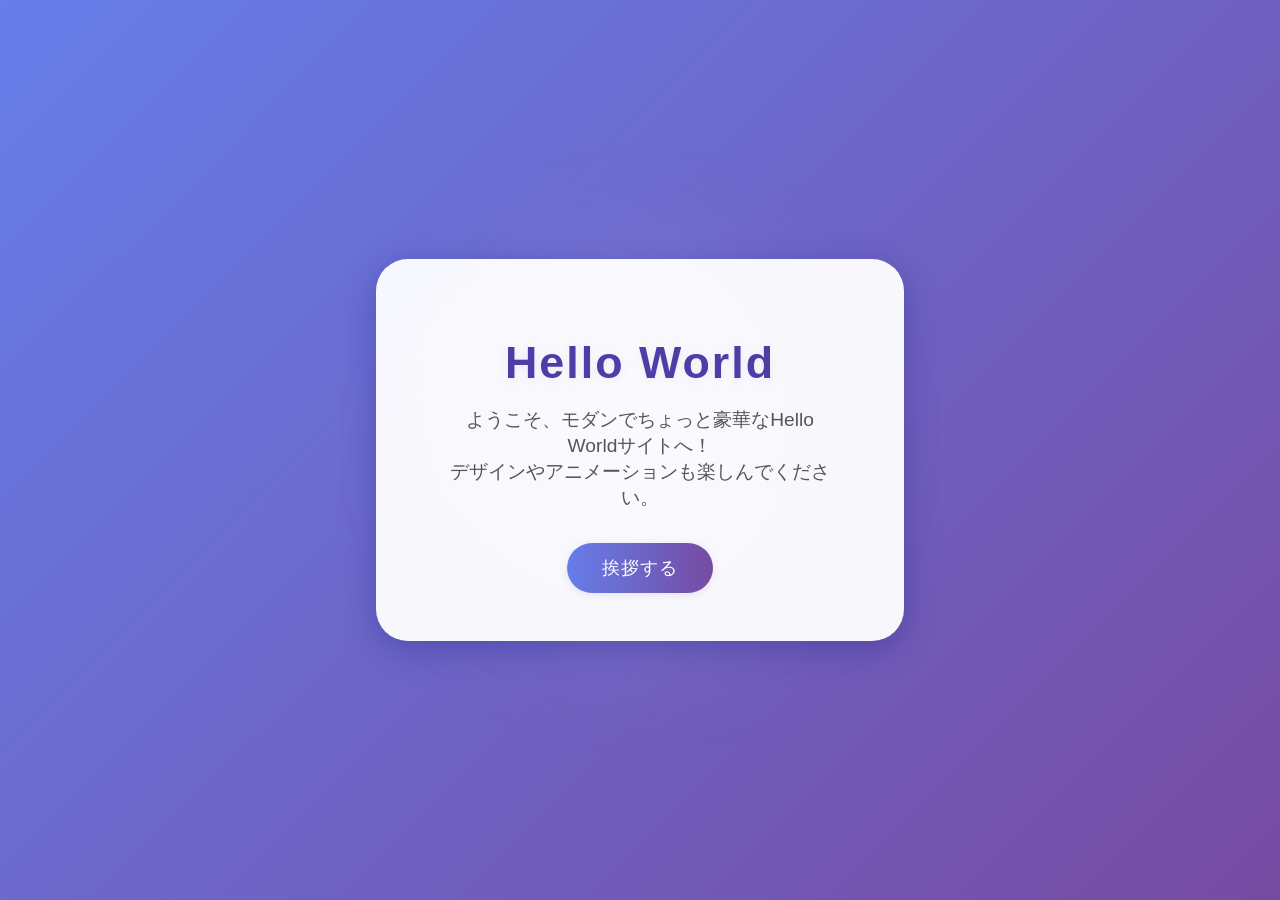
<file: docs/index.html>
<!DOCTYPE html>
<html lang="ja">
<head>
  <meta charset="UTF-8">
  <meta name="viewport" content="width=device-width, initial-scale=1.0">
  <title>Hello World - Modern</title>
  <link rel="stylesheet" href="style.css">
</head>
<body>
  <div class="glow"></div>
  <div class="container">
    <h1>Hello World</h1>
    <p>ようこそ、モダンでちょっと豪華なHello Worldサイトへ！<br>デザインやアニメーションも楽しんでください。</p>
  <button class="btn">挨拶する</button>
  </div>
  <script src="script.js"></script>
</body>
</html>
</file>
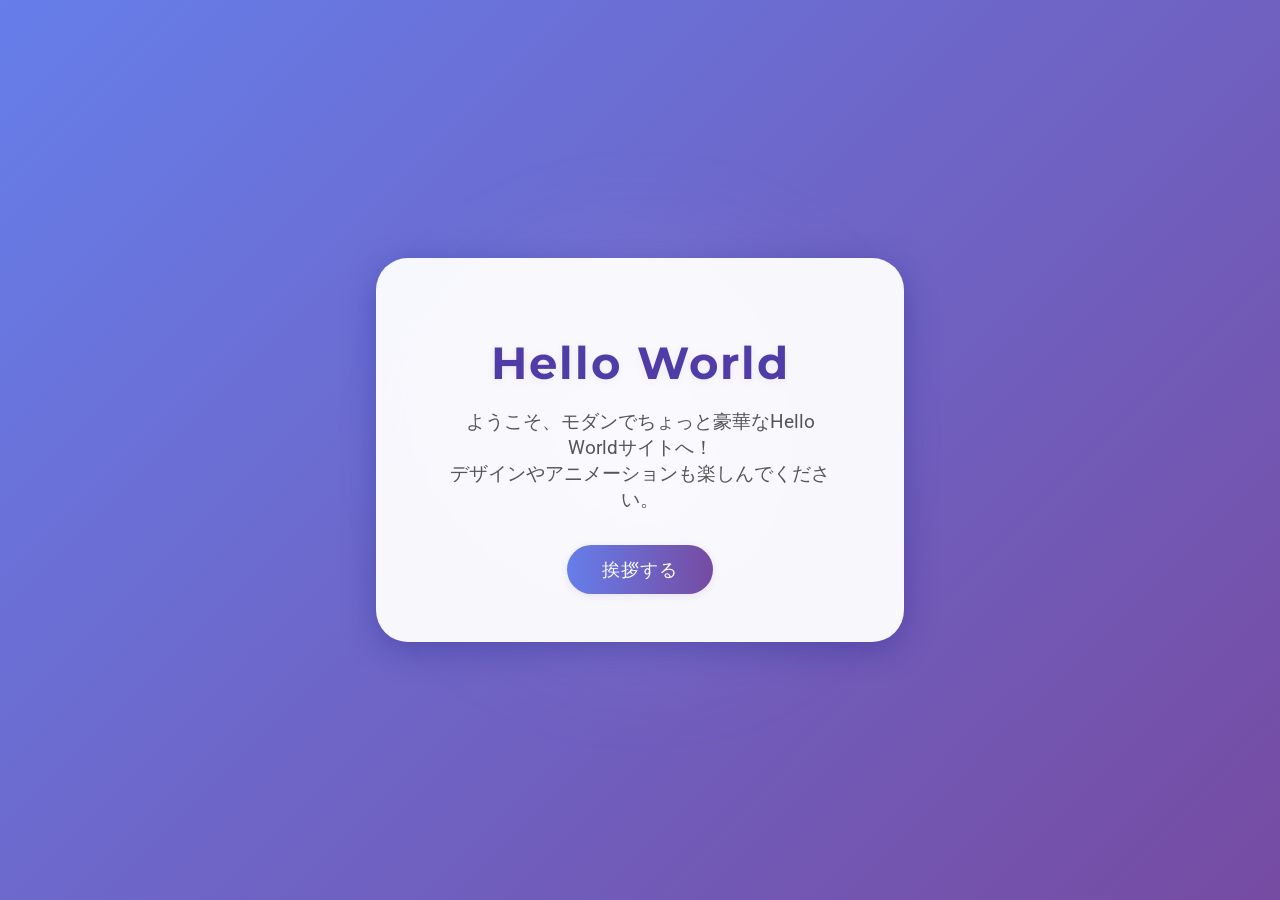
<file: publish/index.html>
<!DOCTYPE html>
<html lang="ja">
<head>
  <meta charset="UTF-8">
  <meta name="viewport" content="width=device-width, initial-scale=1.0">
  <title>Hello World - Modern</title>
  <link rel="stylesheet" href="style.css">
</head>
<body>
  <div class="glow"></div>
  <div class="container">
    <h1>Hello World</h1>
    <p>ようこそ、モダンでちょっと豪華なHello Worldサイトへ！<br>デザインやアニメーションも楽しんでください。</p>
  <button class="btn">挨拶する</button>
  </div>
</body>
  <script src="script.js"></script>
</html>
</file>
<file: docs/style.css>
.custom-toast {
  position: fixed;
  top: 50%;
  left: 50%;
  transform: translate(-50%, -50%) scale(0.9);
  background: rgba(255,255,255,0.98);
  color: #4f3ca7;
  font-family: 'Montserrat', 'Roboto', sans-serif;
  font-size: 2rem;
  font-weight: bold;
  padding: 1.2rem 2.5rem;
  border-radius: 1.5rem;
  box-shadow: 0 4px 24px rgba(80,80,80,0.13);
  opacity: 0;
  z-index: 100;
  pointer-events: none;
  transition: opacity 0.3s, transform 0.3s;
}

.custom-toast.show {
  opacity: 1;
  transform: translate(-50%, -50%) scale(1);
}
@import url('https://fonts.googleapis.com/css2?family=Montserrat:wght@700&family=Roboto:wght@400;500&display=swap');
body {
  margin: 0;
  min-height: 100vh;
  background: linear-gradient(135deg, #667eea 0%, #764ba2 100%);
  display: flex;
  align-items: center;
  justify-content: center;
  font-family: 'Roboto', sans-serif;
}
.container {
  background: rgba(255,255,255,0.95);
  border-radius: 2rem;
  box-shadow: 0 8px 32px 0 rgba(31, 38, 135, 0.37);
  padding: 3rem 4rem;
  text-align: center;
  max-width: 400px;
  animation: fadeIn 1.2s cubic-bezier(.39,.575,.565,1) both;
  position: relative;
  z-index: 1;
}
@keyframes fadeIn {
  0% { opacity: 0; transform: translateY(40px); }
  100% { opacity: 1; transform: translateY(0); }
}
h1 {
  font-family: 'Montserrat', sans-serif;
  font-size: 2.8rem;
  color: #4f3ca7;
  margin-bottom: 1rem;
  letter-spacing: 2px;
  text-shadow: 0 2px 8px rgba(118,75,162,0.08);
  animation: popIn 1.2s cubic-bezier(.39,.575,.565,1) 0.5s both;
}
@keyframes popIn {
  0% { transform: scale(0.8); opacity: 0; }
  100% { transform: scale(1); opacity: 1; }
}
p {
  color: #555;
  font-size: 1.2rem;
  margin-bottom: 2rem;
  animation: fadeInText 1.2s cubic-bezier(.39,.575,.565,1) 1s both;
}
@keyframes fadeInText {
  0% { opacity: 0; }
  100% { opacity: 1; }
}
.btn {
  display: inline-block;
  padding: 0.8rem 2.2rem;
  background: linear-gradient(90deg, #667eea 0%, #764ba2 100%);
  color: #fff;
  border: none;
  border-radius: 999px;
  font-size: 1.1rem;
  font-weight: 500;
  letter-spacing: 1px;
  cursor: pointer;
  box-shadow: 0 2px 8px rgba(118,75,162,0.12);
  transition: background 0.3s, transform 0.2s, box-shadow 0.2s;
  animation: btnAppear 1.2s cubic-bezier(.39,.575,.565,1) 1.5s both;
}
@keyframes btnAppear {
  0% { opacity: 0; transform: translateY(20px); }
  100% { opacity: 1; transform: translateY(0); }
}
.btn:hover {
  background: linear-gradient(90deg, #764ba2 0%, #667eea 100%);
  transform: translateY(-2px) scale(1.04);
  box-shadow: 0 4px 16px rgba(118,75,162,0.18);
}
.glow {
  position: absolute;
  top: 50%;
  left: 50%;
  width: 400px;
  height: 400px;
  background: radial-gradient(circle, #b8aaff 0%, transparent 70%);
  filter: blur(60px);
  z-index: 0;
  transform: translate(-50%, -50%);
  pointer-events: none;
  animation: glowMove 6s ease-in-out infinite alternate;
}
@keyframes glowMove {
  0% { transform: translate(-50%, -50%) scale(1); opacity: 0.7; }
  100% { transform: translate(-48%, -52%) scale(1.08); opacity: 1; }
}
.confetti {
  position: fixed;
  top: 0; left: 0; width: 100%; height: 100vh;
  pointer-events: none;
  z-index: 10;
}

.confetti-piece {
  position: absolute;
  will-change: transform, top, left, opacity;
  box-shadow: 0 2px 8px rgba(80, 80, 80, 0.08);
  border-radius: 4px;
  opacity: 0.8;
  pointer-events: none;
  mix-blend-mode: multiply;
  transition: top 1.6s cubic-bezier(.39,.575,.565,1), left 1.6s cubic-bezier(.39,.575,.565,1), transform 1.6s;
}
</file>
<file: publish/style.css>
@import url('https://fonts.googleapis.com/css2?family=Montserrat:wght@700&family=Roboto:wght@400;500&display=swap');
body {
  margin: 0;
  min-height: 100vh;
  background: linear-gradient(135deg, #667eea 0%, #764ba2 100%);
  display: flex;
  align-items: center;
  justify-content: center;
  font-family: 'Roboto', sans-serif;
}
.container {
  background: rgba(255,255,255,0.95);
  border-radius: 2rem;
  box-shadow: 0 8px 32px 0 rgba(31, 38, 135, 0.37);
  padding: 3rem 4rem;
  text-align: center;
  max-width: 400px;
  animation: fadeIn 1.2s cubic-bezier(.39,.575,.565,1) both;
  position: relative;
  z-index: 1;
}
@keyframes fadeIn {
  0% { opacity: 0; transform: translateY(40px); }
  100% { opacity: 1; transform: translateY(0); }
}
h1 {
  font-family: 'Montserrat', sans-serif;
  font-size: 2.8rem;
  color: #4f3ca7;
  margin-bottom: 1rem;
  letter-spacing: 2px;
  text-shadow: 0 2px 8px rgba(118,75,162,0.08);
  animation: popIn 1.2s cubic-bezier(.39,.575,.565,1) 0.5s both;
}
@keyframes popIn {
  0% { transform: scale(0.8); opacity: 0; }
  100% { transform: scale(1); opacity: 1; }
}
p {
  color: #555;
  font-size: 1.2rem;
  margin-bottom: 2rem;
  animation: fadeInText 1.2s cubic-bezier(.39,.575,.565,1) 1s both;
}
@keyframes fadeInText {
  0% { opacity: 0; }
  100% { opacity: 1; }
}
.btn {
  display: inline-block;
  padding: 0.8rem 2.2rem;
  background: linear-gradient(90deg, #667eea 0%, #764ba2 100%);
  color: #fff;
  border: none;
  border-radius: 999px;
  font-size: 1.1rem;
  font-weight: 500;
  letter-spacing: 1px;
  cursor: pointer;
  box-shadow: 0 2px 8px rgba(118,75,162,0.12);
  transition: background 0.3s, transform 0.2s, box-shadow 0.2s;
  animation: btnAppear 1.2s cubic-bezier(.39,.575,.565,1) 1.5s both;
}
@keyframes btnAppear {
  0% { opacity: 0; transform: translateY(20px); }
  100% { opacity: 1; transform: translateY(0); }
}
.btn:hover {
  background: linear-gradient(90deg, #764ba2 0%, #667eea 100%);
  transform: translateY(-2px) scale(1.04);
  box-shadow: 0 4px 16px rgba(118,75,162,0.18);
}
.glow {
  position: absolute;
  top: 50%;
  left: 50%;
  width: 400px;
  height: 400px;
  background: radial-gradient(circle, #b8aaff 0%, transparent 70%);
  filter: blur(60px);
  z-index: 0;
  transform: translate(-50%, -50%);
  pointer-events: none;
  animation: glowMove 6s ease-in-out infinite alternate;
}
@keyframes glowMove {
  0% { transform: translate(-50%, -50%) scale(1); opacity: 0.7; }
  100% { transform: translate(-48%, -52%) scale(1.08); opacity: 1; }
}
.confetti {
  position: fixed;
  top: 0; left: 0; width: 100vw; height: 100vh;
  pointer-events: none;
  z-index: 10;
}
</file>
